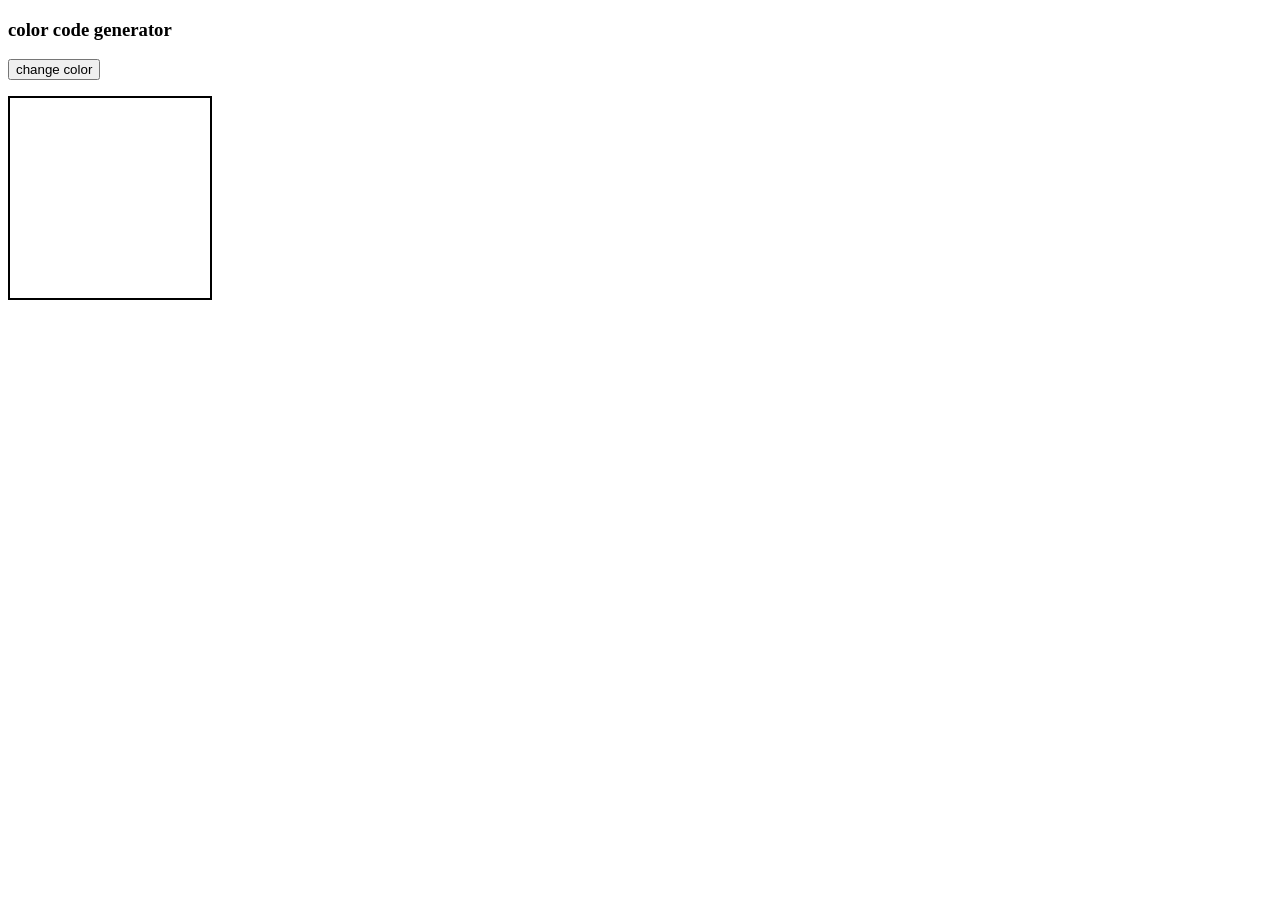
<file: color code generator/index.html>
<!doctype html>
<html lang="en">
  <head>
    <meta charset="UTF-8" />
    <meta name="viewport" content="width=device-width, initial-scale=1.0" />
    <title>Document</title>
    <link rel="stylesheet" href="style.css" />
  </head>
  <body>
    <h3>color code generator</h3>
    <button onclick="changeColor()">change color</button>
    <p id="color"></p>
    <div id="display"></div>

    <script src="script.js"></script>
  </body>
</html>
</file>
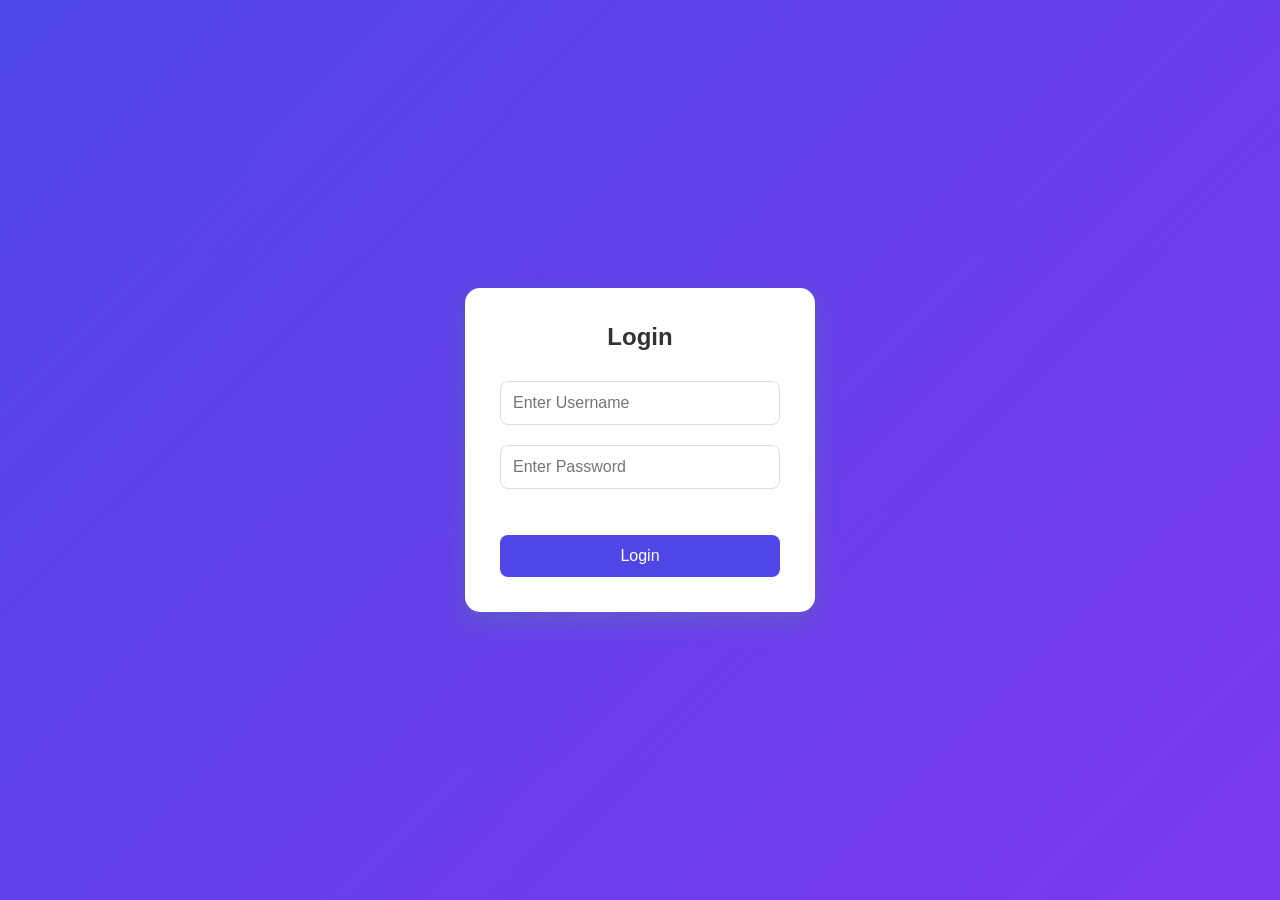
<file: form validation/index.html>
<!doctype html>
<html lang="en">
  <head>
    <meta charset="UTF-8" />
    <meta name="viewport" content="width=device-width, initial-scale=1.0" />
    <title>Login Form Validation</title>
    <link rel="stylesheet" href="style.css" />
  </head>
  <body>
    <div class="form-container">
      <h2>Login</h2>

      <form onsubmit="return ValidateForm(event);">
        <input type="text" name="username" placeholder="Enter Username" />

        <input type="password" name="password" placeholder="Enter Password" />

        <p id="error"></p>

        <input type="submit" value="Login" />
      </form>
    </div>

    <script src="script.js"></script>
  </body>
</html>
</file>
<file: color code generator/style.css>
#display {
  height: 200px;
  width: 200px;
  border: 2px solid black;
}
</file>
<file: form validation/style.css>
/* Reset */
* {
  margin: 0;
  padding: 0;
  box-sizing: border-box;
  font-family: "Segoe UI", sans-serif;
}

/* Center the form */
body {
  height: 100vh;
  display: flex;
  justify-content: center;
  align-items: center;
  background: linear-gradient(135deg, #4f46e5, #7c3aed);
}

/* Form Container */
.form-container {
  background: #fff;
  padding: 35px;
  width: 350px;
  border-radius: 15px;
  box-shadow: 0 10px 25px rgba(71, 191, 95, 0.2);
  text-align: center;
}

/* Heading (optional) */
.form-container h2 {
  margin-bottom: 20px;
  color: #333;
}

/* Input Fields */
.form-container input[type="text"],
.form-container input[type="password"] {
  width: 100%;
  padding: 12px;
  margin: 10px 0;
  border: 1px solid #ddd;
  border-radius: 8px;
  font-size: 16px;
  outline: none;
  transition: 0.3s;
}

/* Input Focus Effect */
.form-container input[type="text"]:focus,
.form-container input[type="password"]:focus {
  border-color: #4f46e5;
  box-shadow: 0 0 8px rgba(79, 70, 229, 0.3);
}

/* Error Message */
#error {
  color: red;
  font-size: 14px;
  margin: 8px 0;
  min-height: 20px;
}

/* Login Button */
.form-container input[type="submit"] {
  width: 100%;
  padding: 12px;
  background: #4f46e5;
  color: white;
  border: none;
  border-radius: 8px;
  font-size: 16px;
  cursor: pointer;
  transition: 0.3s;
}

/* Hover Effect */
.form-container input[type="submit"]:hover {
  background: #4338ca;
  transform: translateY(-2px);
}

/* Mobile Responsive */
@media (max-width: 400px) {
  .form-container {
    width: 90%;
    padding: 25px;
  }
}
</file>
